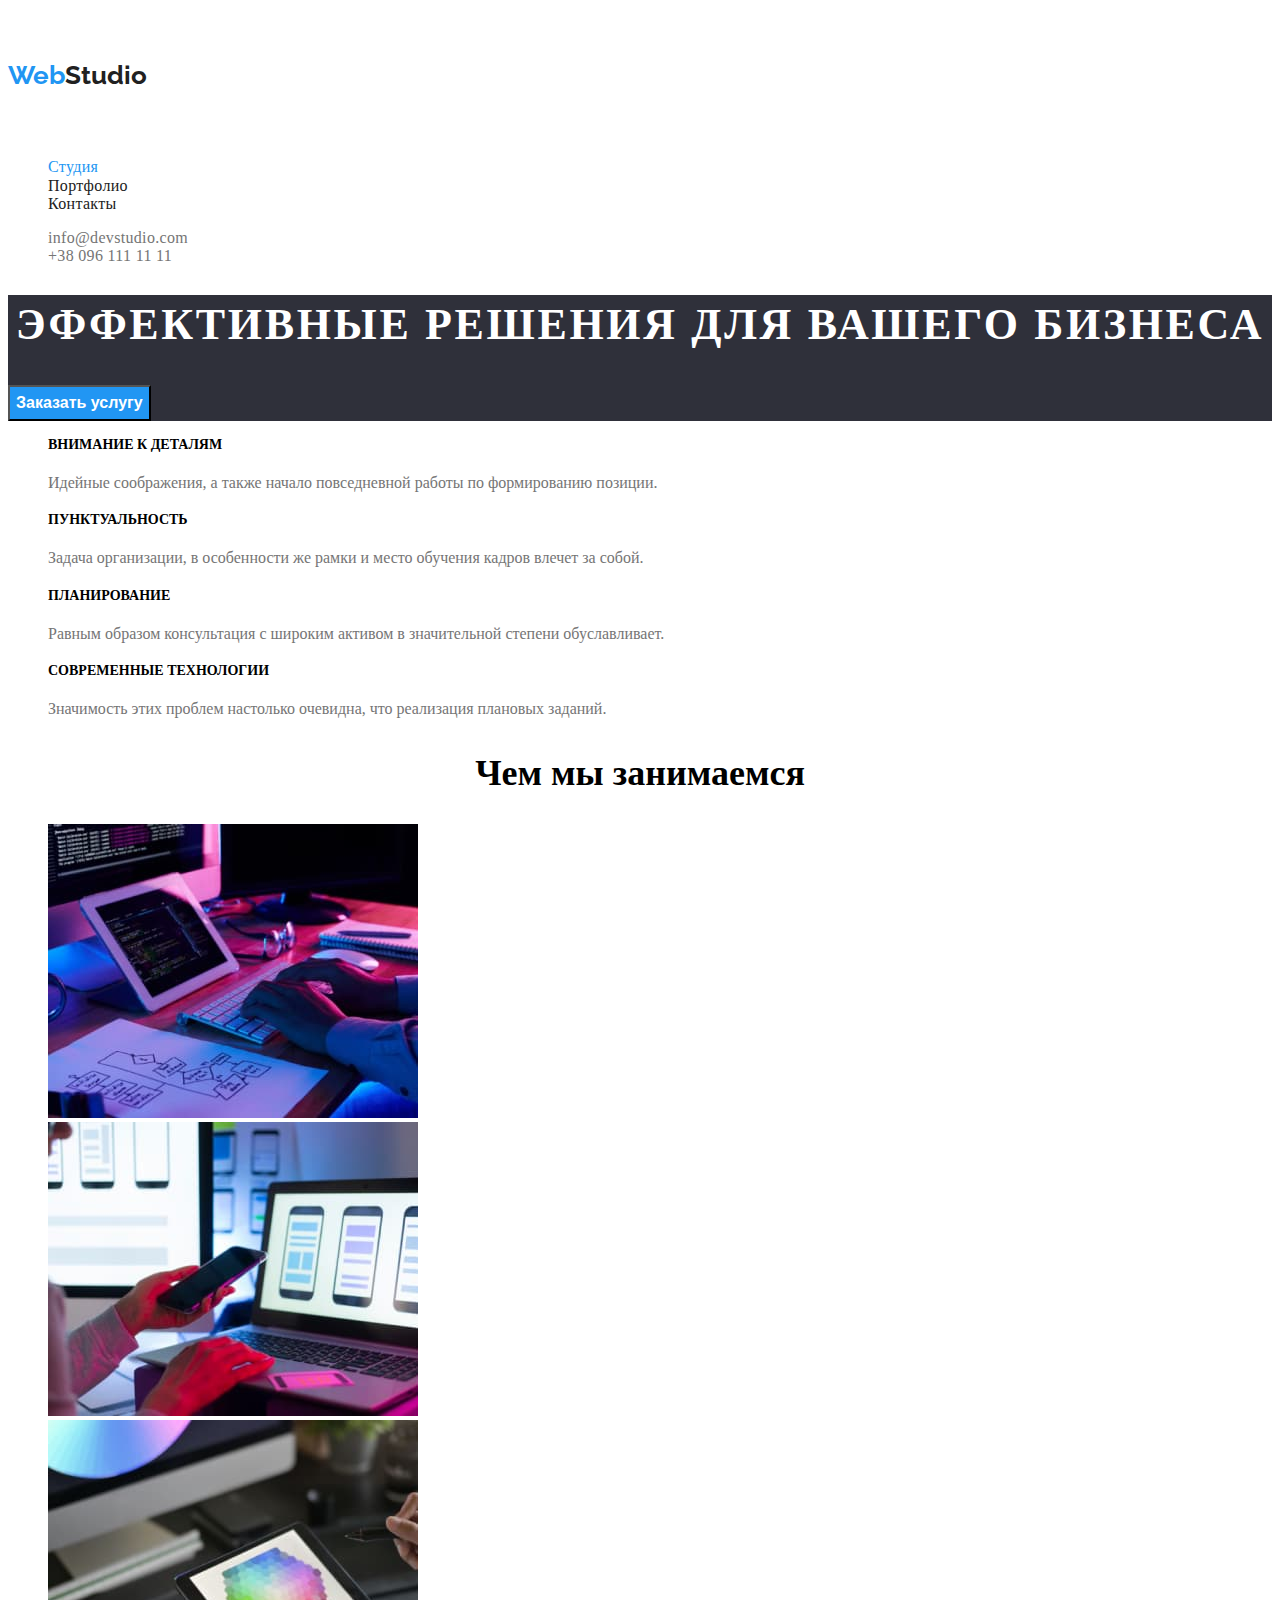
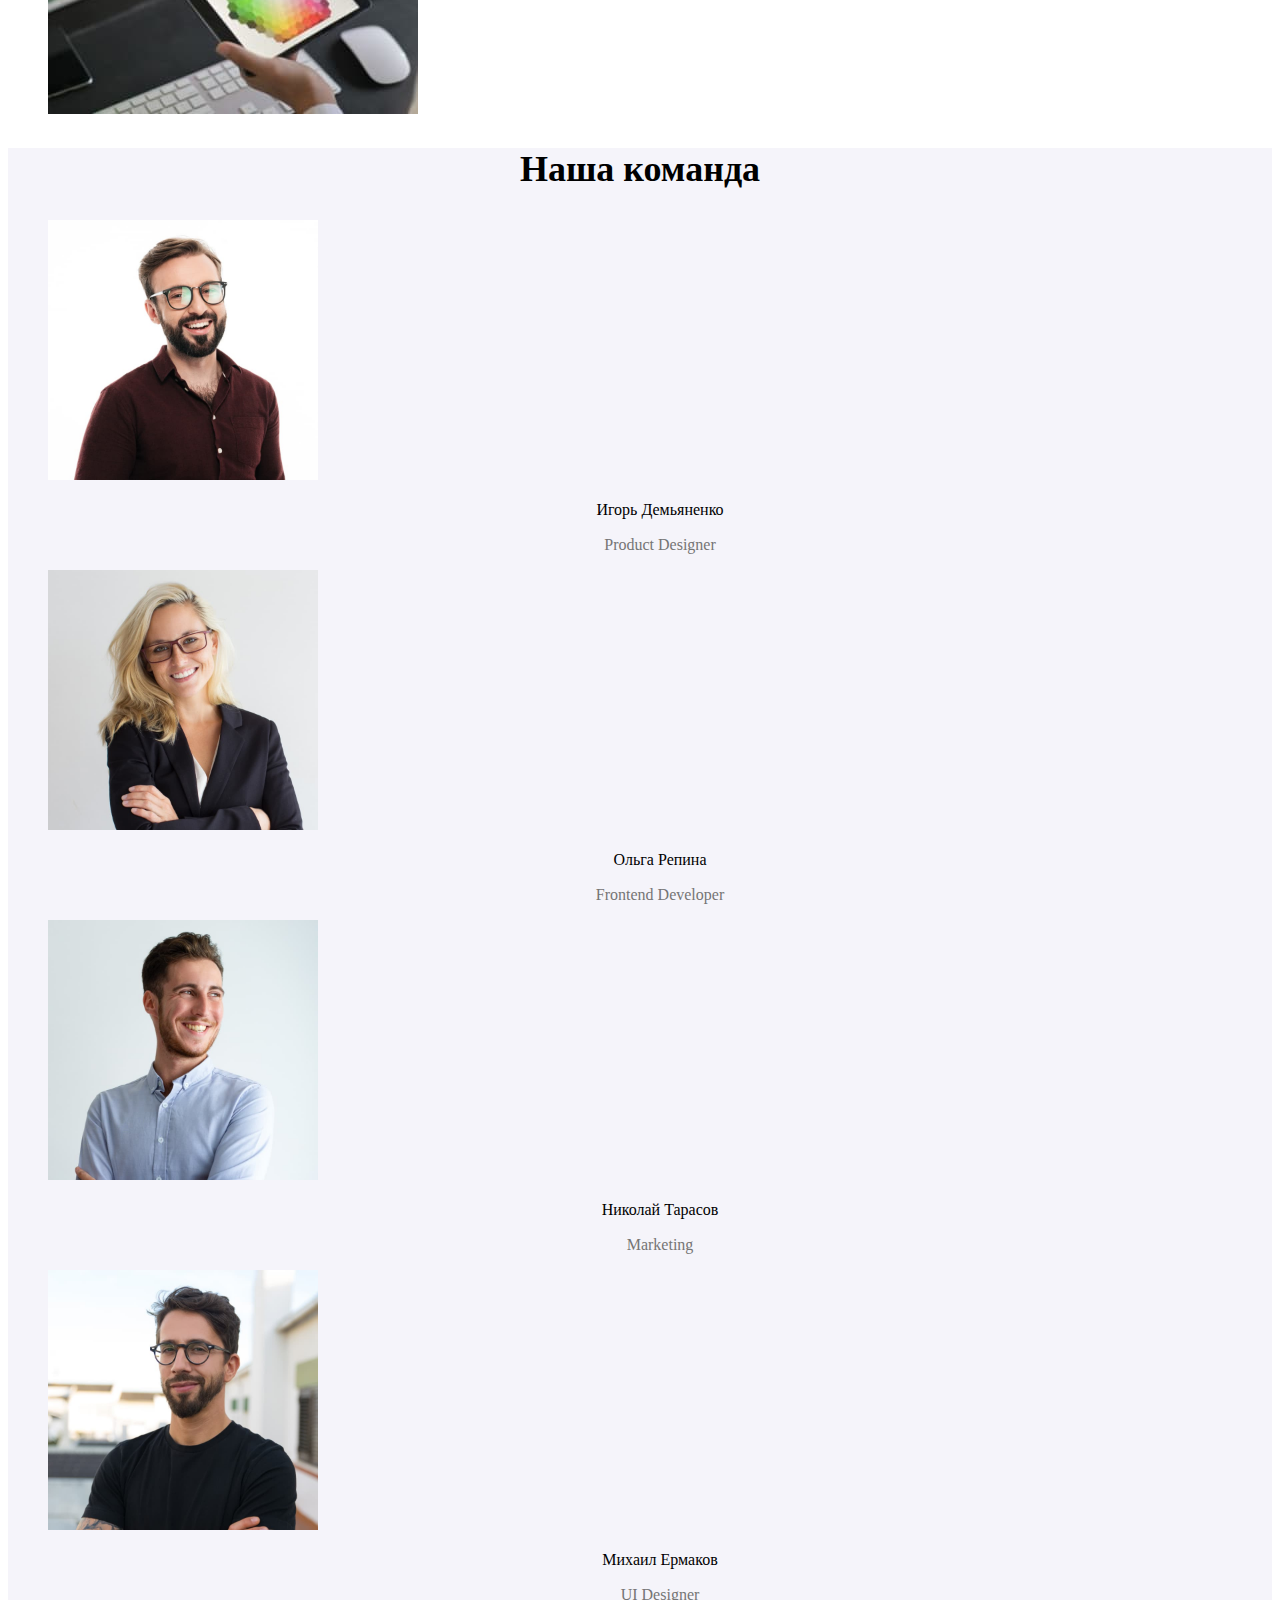
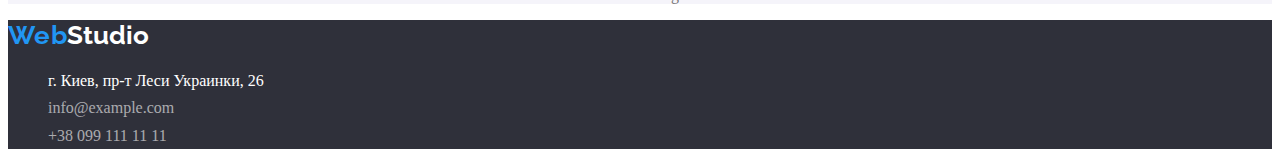
<file: index.html>
<!DOCTYPE html>
<html lang="ru">
  <head>
    <meta charset="UTF-8" />
    <meta http-equiv="X-UA-Compatible" content="IE=edge" />
    <meta name="viewport" content="width=device-width, initial-scale=1.0" />
    <link rel="preconnect" href="https://fonts.googleapis.com" />
    <link rel="preconnect" href="https://fonts.gstatic.com" crossorigin />
    <link
      rel="stylesheet"
      href="https://fonts.googleapis.com/css2?family=Raleway:wght@700&family=Roboto:wght@400;500;700;900&display=swap"
    />
    <title>Студия</title>
    <link rel="stylesheet" href="./css/styles.css" />
  </head>
  <body>
    <header class="header">
      <nav class="header-nav">
        <!--лого-->
        <a class="header-logo link" href="./index.html">
          <span class="header-logo-blue">Web</span>Studio
        </a>
        <!--меню-->
        <ul class="header-menu list">
          <li class="header-m-item">
            <a class="header-link link current" href="./index.html">Студия</a>
          </li>
          <li class="header-m-item">
            <a class="header-link link" href="./portfolio.html">Портфолио</a>
          </li>
          <li class="header-m-item">
            <a class="header-link link" href="#contacts">Контакты</a>
          </li>
        </ul>
      </nav>
      <!--контакты-->
      <ul class="header-contact list">
        <li class="header-c-item">
          <a class="header-mail link" href="mailto:info@devstudio.com"
            >info@devstudio.com</a
          >
        </li>
        <li class="header-c-item">
          <a class="header-tel link" href="tel:+380961111111"
            >+38 096 111 11 11</a
          >
        </li>
      </ul>
    </header>
    <main>
      <!--бизнес решения-->
      <section class="solutions">
        <h1 class="solutions-title">Эффективные решения для вашего бизнеса</h1>
        <button type="button" class="solutions-button">Заказать услугу</button>
      </section>
      <!--наши достоинства-->
      <section class="benefits">
        <ul class="benefits-menu list">
          <li class="benefits-m-item">
            <h3 class="benefits-title">Внимание к деталям</h3>
            <p class="benefits-text">
              Идейные соображения, а также начало повседневной работы по
              формированию позиции.
            </p>
          </li>
          <li class="benefits-m-item">
            <h3 class="benefits-title">Пунктуальность</h3>
            <p class="benefits-text">
              Задача организации, в особенности же рамки и место обучения кадров
              влечет за собой.
            </p>
          </li>
          <li class="benefits-m-item">
            <h3 class="benefits-title">Планирование</h3>
            <p class="benefits-text">
              Равным образом консультация с широким активом в значительной
              степени обуславливает.
            </p>
          </li>
          <li class="benefits-m-item">
            <h3 class="benefits-title">Современные технологии</h3>
            <p class="benefits-text">
              Значимость этих проблем настолько очевидна, что реализация
              плановых заданий.
            </p>
          </li>
        </ul>
      </section>
      <!--чем занимаемся-->
      <section class="doing">
        <h2 class="doing-title">Чем мы занимаемся</h2>
        <ul class="doing-menu list">
          <!--рис 1-->
          <li class="doing-item">
            <img
              src="./images/img_1.jpg"
              alt="рис_1"
              width="370"
              height="294"
            />
          </li>
          <!--рис 2-->
          <li class="doing-item">
            <img
              src="./images/img_2.jpg"
              alt="рис_2"
              width="370"
              height="294"
            />
          </li>
          <!--рис 3-->
          <li class="doing-item">
            <img
              src="./images/img_3.jpg"
              alt="рис_3"
              width="370"
              height="294"
            />
          </li>
        </ul>
      </section>
      <!--команда-->
      <section class="team">
        <h2 class="team-title">Наша команда</h2>
        <ul class="team-menu list">
          <li class="team-item">
            <img
              src="./images/c_1.jpg"
              alt="демьяненко"
              width="270"
              height="260"
            />
            <h3 class="team-m-title">Игорь Демьяненко</h3>
            <p class="team-text">Product Designer</p>
          </li>
          <li class="team-item">
            <img src="./images/c_2.jpg" alt="репина" width="270" height="260" />
            <h3 class="team-m-title">Ольга Репина</h3>
            <p class="team-text">Frontend Developer</p>
          </li>
          <li class="team-item">
            <img
              src="./images/c_3.jpg"
              alt="тарасов"
              width="270"
              height="260"
            />
            <h3 class="team-m-title">Николай Тарасов</h3>
            <p class="team-text">Marketing</p>
          </li>
          <li class="team-item">
            <img
              src="./images/c_4.jpg"
              alt="ермаков"
              width="270"
              height="260"
            />
            <h3 class="team-m-title">Михаил Ермаков</h3>
            <p class="team-text">UI Designer</p>
          </li>
        </ul>
      </section>
    </main>
    <footer class="footer">
      <!--лого-->
      <a class="footer-logo link" href="./index.html">
        <span class="footer-logo-blue">Web</span>Studio
      </a>
      <!--адрес-->
      <address class="footer-address" id="contacts">
        <ul class="footer-menu list">
          <li class="footer-m-item">
            <a
              class="footer-map link"
              href="https://goo.gl/maps/RR3jkTfYmtPLp5M26"
              >г. Киев, пр-т Леси Украинки, 26</a
            >
          </li>
          <li class="footer-m-item">
            <a class="footer-mail link" href="mailto:info@devstudio.com"
              >info@example.com</a
            >
          </li>
          <li class="footer-m-item">
            <a class="footer-tel link" href="tel:+380991111111"
              >+38 099 111 11 11</a
            >
          </li>
        </ul>
      </address>
    </footer>
  </body>
</html>
</file>
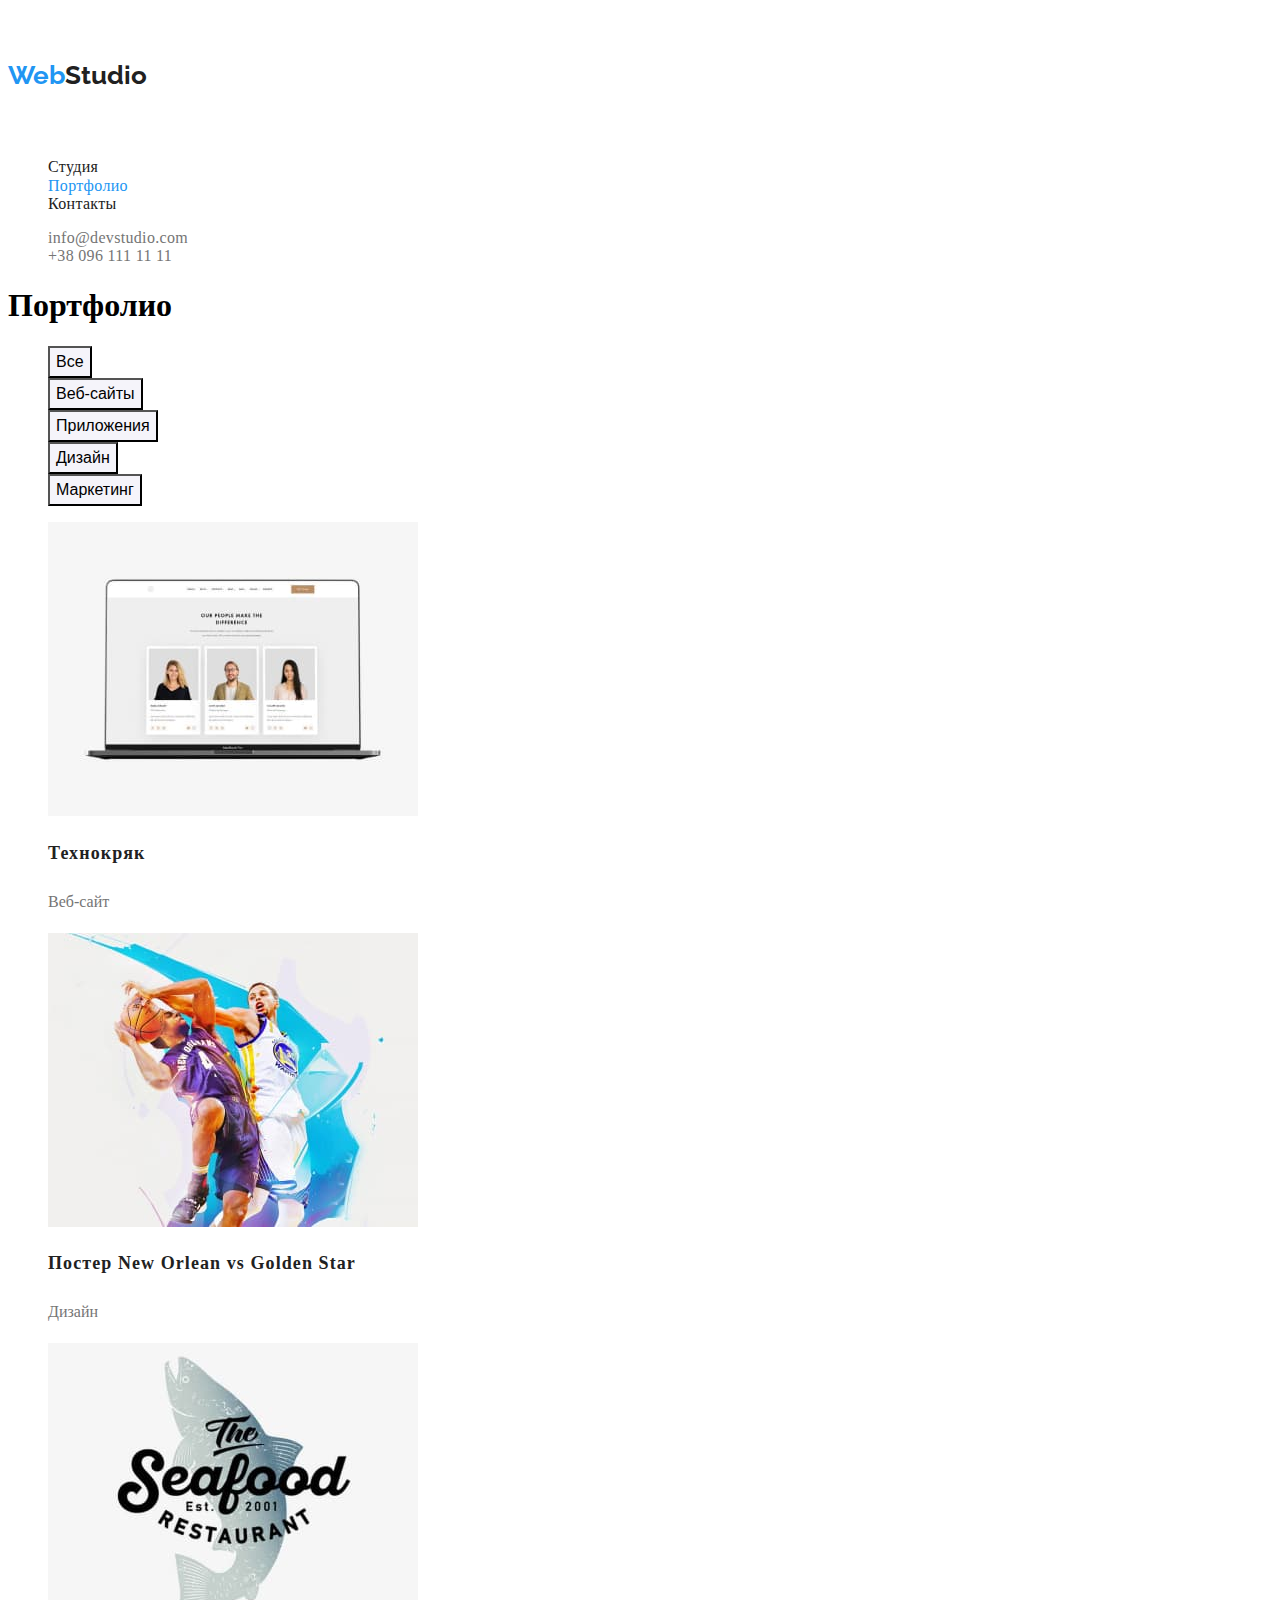
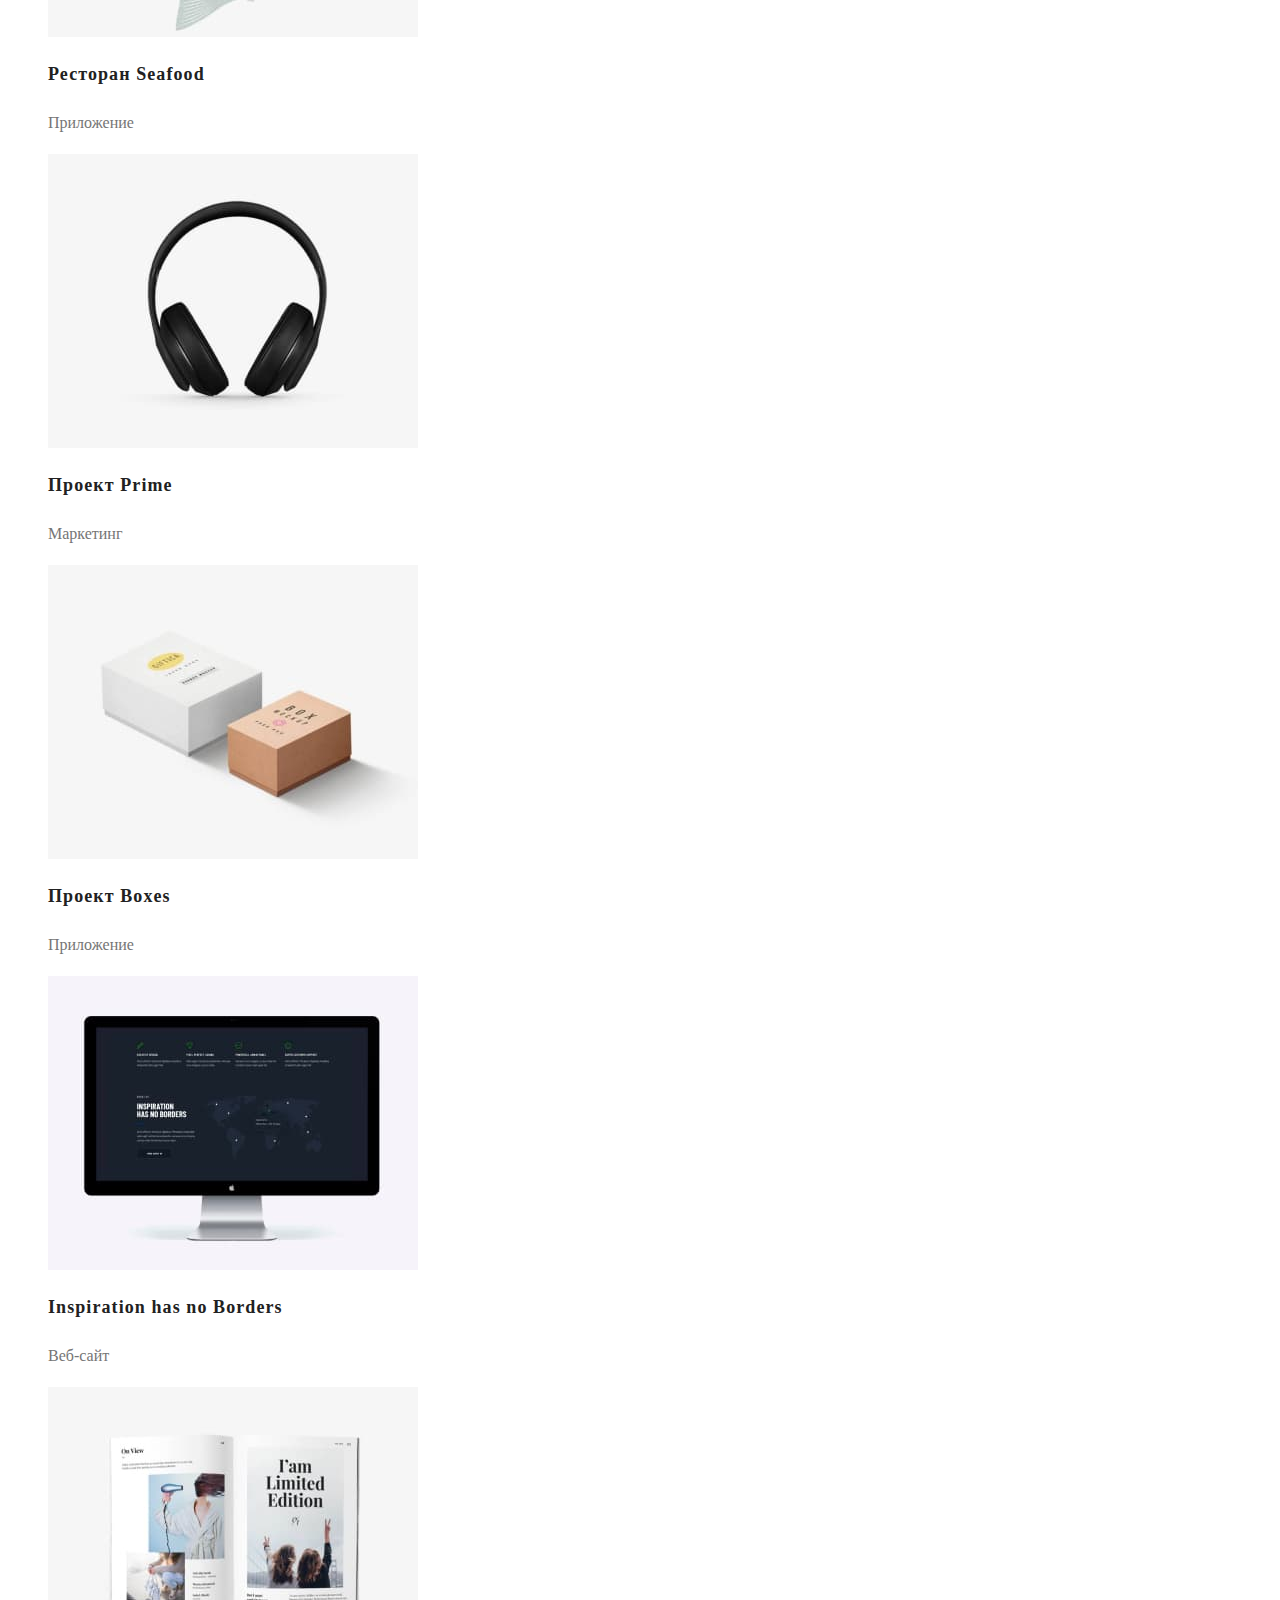
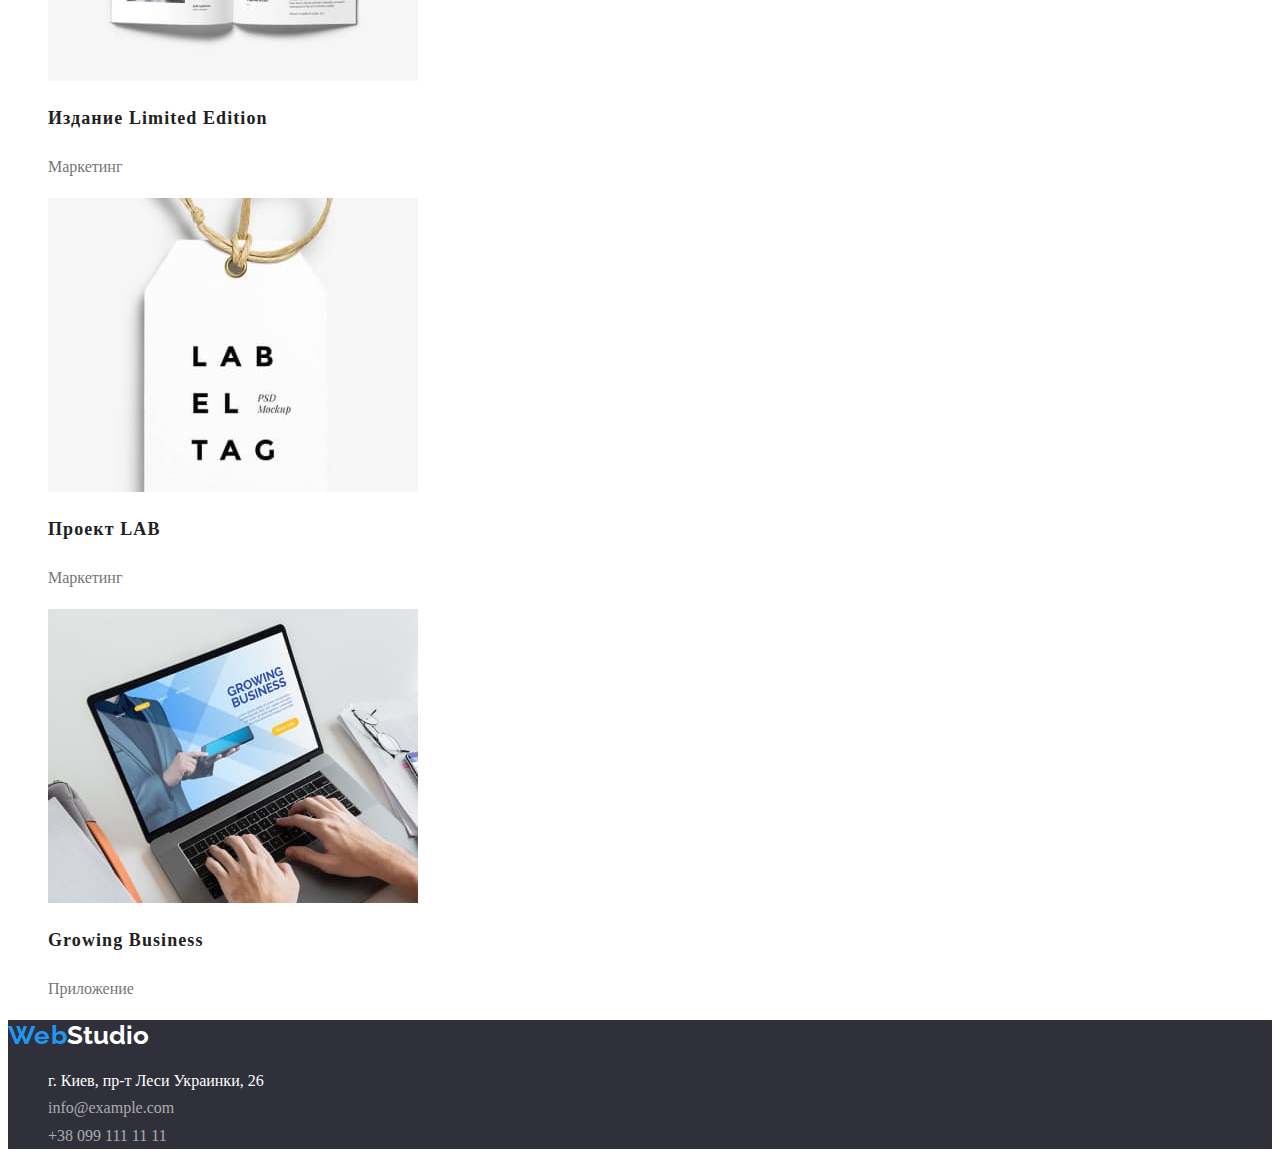
<file: portfolio.html>
<!DOCTYPE html>
<html lang="ru">
  <head>
    <meta charset="UTF-8" />
    <meta http-equiv="X-UA-Compatible" content="IE=edge" />
    <meta name="viewport" content="width=device-width, initial-scale=1.0" />
    <link rel="preconnect" href="https://fonts.googleapis.com" />
    <link rel="preconnect" href="https://fonts.gstatic.com" crossorigin />
    <link
      href="https://fonts.googleapis.com/css2?family=Raleway:wght@700&family=Roboto:wght@400;500;700;900&display=swap"
      rel="stylesheet"
    />
    <title>Портфолио</title>
    <link rel="stylesheet" href="./css/styles.css" />
  </head>
  <body>
    <header class="header">
      <nav class="header-nav">
        <!--лого-->
        <a class="header-logo link" href="./index.html">
          <span class="header-logo-blue">Web</span>Studio
        </a>
        <!--меню-->
        <ul class="header-menu list">
          <li class="header-m-item">
            <a class="header-link link" href="./index.html">Студия</a>
          </li>
          <li class="header-m-item">
            <a class="header-link link current" href="./portfolio.html"
              >Портфолио</a
            >
          </li>
          <li class="header-m-item">
            <a class="header-link link" href="#contacts">Контакты</a>
          </li>
        </ul>
      </nav>
      <!--контакты-->
      <ul class="header-contact list">
        <li class="header-c-item">
          <a class="header-mail link" href="mailto:info@devstudio.com"
            >info@devstudio.com</a
          >
        </li>
        <li class="header-c-item">
          <a class="header-tel link" href="tel:+380961111111"
            >+38 096 111 11 11</a
          >
        </li>
      </ul>
    </header>
    <main>
      <section class="portfolio">
        <h1>Портфолио</h1>
        <!--кнопки-->
        <ul class="portfolio-b list">
          <li class="portfolio-b-item">
            <button type="button" class="portfolio-button">Все</button>
          </li>
          <li class="portfolio-b-item">
            <button type="button" class="portfolio-button">Веб-сайты</button>
          </li>
          <li class="portfolio-b-item">
            <button type="button" class="portfolio-button">Приложения</button>
          </li>
          <li class="portfolio-b-item">
            <button type="button" class="portfolio-button">Дизайн</button>
          </li>
          <li class="portfolio-b-item">
            <button type="button" class="portfolio-button">Маркетинг</button>
          </li>
        </ul>
        <!--картинки-->
        <ul class="portfolio-image list">
          <li class="portfolio-i-item">
            <a class="link" href="">
              <img
                src="./images/1_t.jpg"
                alt="технокряк"
                width="370"
                height="294"
              />
              <h2 class="portfolio-title">Технокряк</h2>
              <p class="portfolio-text">Веб-сайт</p>
            </a>
          </li>
          <li class="portfolio-i-item">
            <a class="link" href="">
              <img
                src="./images/2_pno_gs.jpg"
                alt="постер"
                width="370"
                height="294"
              />
              <h2 class="portfolio-title">Постер New Orlean vs Golden Star</h2>
              <p class="portfolio-text">Дизайн</p>
            </a>
          </li>
          <li class="portfolio-i-item">
            <a class="link" href="">
              <img
                src="./images/3_rs.jpg"
                alt="ресторан"
                width="370"
                height="294"
              />
              <h2 class="portfolio-title">Ресторан Seafood</h2>
              <p class="portfolio-text">Приложение</p>
            </a>
          </li>
          <li class="portfolio-i-item">
            <a class="link" href="">
              <img
                src="./images/4_pp.jpg"
                alt="прайм"
                width="370"
                height="294"
              />
              <h2 class="portfolio-title">Проект Prime</h2>
              <p class="portfolio-text">Маркетинг</p>
            </a>
          </li>
          <li class="portfolio-i-item">
            <a class="link" href="">
              <img
                src="./images/5_pb.jpg"
                alt="боксы"
                width="370"
                height="294"
              />
              <h2 class="portfolio-title">Проект Boxes</h2>
              <p class="portfolio-text">Приложение</p>
            </a>
          </li>
          <li class="portfolio-i-item">
            <a class="link" href="">
              <img
                src="./images/6_ib.jpg"
                alt="вдохновение"
                width="370"
                height="294"
              />
              <h2 class="portfolio-title">Inspiration has no Borders</h2>
              <p class="portfolio-text">Веб-сайт</p>
            </a>
          </li>
          <li class="portfolio-i-item">
            <a class="link" href="">
              <img
                src="./images/7_ele.jpg"
                alt="издание"
                width="370"
                height="294"
              />
              <h2 class="portfolio-title">Издание Limited Edition</h2>
              <p class="portfolio-text">Маркетинг</p>
            </a>
          </li>
          <li class="portfolio-i-item">
            <a class="link" href="">
              <img
                src="./images/8_pl.jpg"
                alt="лаборатория"
                width="370"
                height="294"
              />
              <h2 class="portfolio-title">Проект LAB</h2>
              <p class="portfolio-text">Маркетинг</p>
            </a>
          </li>
          <li class="portfolio-i-item">
            <a class="link" href="">
              <img
                src="./images/9_gb.jpg"
                alt="растущий бизнес"
                width="370"
                height="294"
              />
              <h2 class="portfolio-title">Growing Business</h2>
              <p class="portfolio-text">Приложение</p>
            </a>
          </li>
        </ul>
      </section>
    </main>
    <footer class="footer">
      <!--лого-->
      <a class="footer-logo link" href="./index.html">
        <span class="footer-logo-blue">Web</span>Studio
      </a>
      <!--адрес-->
      <address class="footer-address" id="contacts">
        <ul class="footer-menu list">
          <li class="footer-m-item">
            <a
              class="footer-map link"
              href="https://goo.gl/maps/RR3jkTfYmtPLp5M26"
              >г. Киев, пр-т Леси Украинки, 26</a
            >
          </li>
          <li class="footer-m-item">
            <a class="footer-mail link" href="mailto:info@devstudio.com"
              >info@example.com</a
            >
          </li>
          <li class="footer-m-item">
            <a class="footer-tel link" href="tel:+380991111111"
              >+38 099 111 11 11</a
            >
          </li>
        </ul>
      </address>
    </footer>
  </body>
</html>
</file>
<file: css/styles.css>
:root {
    --pas-txt: #212121;
    --act-link-txt: #2196F3;
    --act-btn-txt: #FFFFFF;
    --hd-cont-txt: #757575;
    --ftr-cont-txt: rgba(255, 255, 255, 0.6);
    --sol-bcg: #2F303A;    
    --team-bcg: #F5F4FA;    
    }
    }

body{
    font-family: 'Roboto', sans-serif;
    font-size: 14px;
    letter-spacing: 0.03em;
    color: var(--pas-txt);
    background-color: var(--act-btn-txt);
    
}

.list {
    list-style: none;
}

.link {
    text-decoration: none;
}

/*--header--*/

.header {
    background: var(--act-btn-txt);
}

.header-link.current {
    color: var(--act-link-txt);
}

.header-logo {
        font-family: 'Raleway';
        font-style: normal;
        font-weight: 700;
        font-size: 26px;
        line-height: calc(31/26);          
        color: var(--pas-txt);
    }

.header-logo-blue {
        font-family: 'Raleway';
        font-style: normal;
        font-weight: 700;
        font-size: 26px;
        line-height: calc(31/6);        
        color: var(--act-link-txt);
}

.header-link {
        font-weight: 500;
        line-height: calc(16/14);
        letter-spacing: 0.02em;
        color: var(--pas-txt);
}

.header-link:hover,
.header-link:focus {
    color: var(--act-link-txt);
}

.header-mail, .header-tel {
        font-weight: 500;        
        line-height: calc(16/14);
        letter-spacing: 0.02em; 
        color: var(--hd-cont-txt);  
        }

.header-mail:hover,
.header-tel:hover,
.header-mail:focus,
.header-tel:focus {
    color: var(--act-link-txt);
}

/*--main--*/

/*--solutions--*/

.solutions {
    background-color: var(--sol-bcg);

}

.solutions-title {
        font-weight: 900;
        font-size: 44px;
        line-height: calc(60/44);        
        text-align: center;
        letter-spacing: 0.06em;
        text-transform: uppercase;    
        color: var(--act-btn-txt);
}

.solutions-button {        
        font-weight: 700;
        font-size: 16px;
        line-height: calc(30/16);
        display: flex;
        align-items: center;
        text-align: center; 
        color: var(--act-btn-txt);       
        background: var(--act-link-txt);
        cursor: pointer;
}

/*--benefits--*/

.benefits-title{
    font-weight: 700; 
    font-size: 14px;   
    line-height: calc(16/14);    
    text-transform: uppercase;
    }

.benefits-text {       
    line-height: calc(24/14);    
    color: var(--hd-cont-txt);
}

/*--doing--*/

.doing-title {
        font-weight: 700;
        font-size: 36px;
        line-height: calc(42/36);
        text-align: center;            
}

/*--team--*/

.team {
    background-color: var(--team-bcg);
}

.team-title {
        font-weight: 700;
        font-size: 36px;
        line-height: calc(42/36);
        text-align: center;            
}

.team-m-title {
    font-weight: 500;
    font-size: 16px;
    line-height: calc(19/16);
    text-align: center;
}

.team-text {    
    font-size: 16px;
    line-height: calc(19/16);
    text-align: center;    
    color: var(--hd-cont-txt);
}

/*--portfolio--*/

.portfolio-button {
    font-weight: 500;
    font-size: 16px;
    line-height: calc(26/16);
    text-align: center;
    background: var(--team-bcg);
    cursor: pointer;   
}

.portfolio-button:hover,
.portfolio-button:focus {
    background: var(--act-link-txt);
    color: var(--act-btn-txt);
}

.portfolio-title {
        font-weight: 700;
        font-size: 18px;
        line-height: calc(36/18);
        letter-spacing: 0.06em;
        color: var(--pas-txt);  
}

.portfolio-text {        
        font-size: 16px;
        line-height: calc(30/16);           
        color: var(--hd-cont-txt);
}

/*--footer--*/

.footer {
    background-color: var(--sol-bcg);
}

.footer-logo {
        font-family: "Raleway";
        font-weight: 700;
        font-size: 26px;
        line-height: calc(31/26);
        color: var(--act-btn-txt);    
}

.footer-logo-blue {
        font-family: "Raleway";
        font-weight: 700;
        font-size: 26px;
        line-height: calc(31 / 26);
        letter-spacing: 0.03em;
        color: var(--act-link-txt);
}

.footer-address {
    font-style: normal;
}

.footer-map {    
    line-height: calc(24/14);
    color: var(--act-btn-txt);
}

.footer-map:hover,
.footer-map:focus {
    color: var(--act-link-txt);
}

.footer-mail,
.footer-tel {        
        line-height: calc(24/14);            
        color: rgba(255, 255, 255, 0.6);
}

.footer-mail:hover,
.footer-tel:hover,
.footer-mail:focus,
.footer-tel:focus{
    color: var(--act-link-txt);
}
</file>
